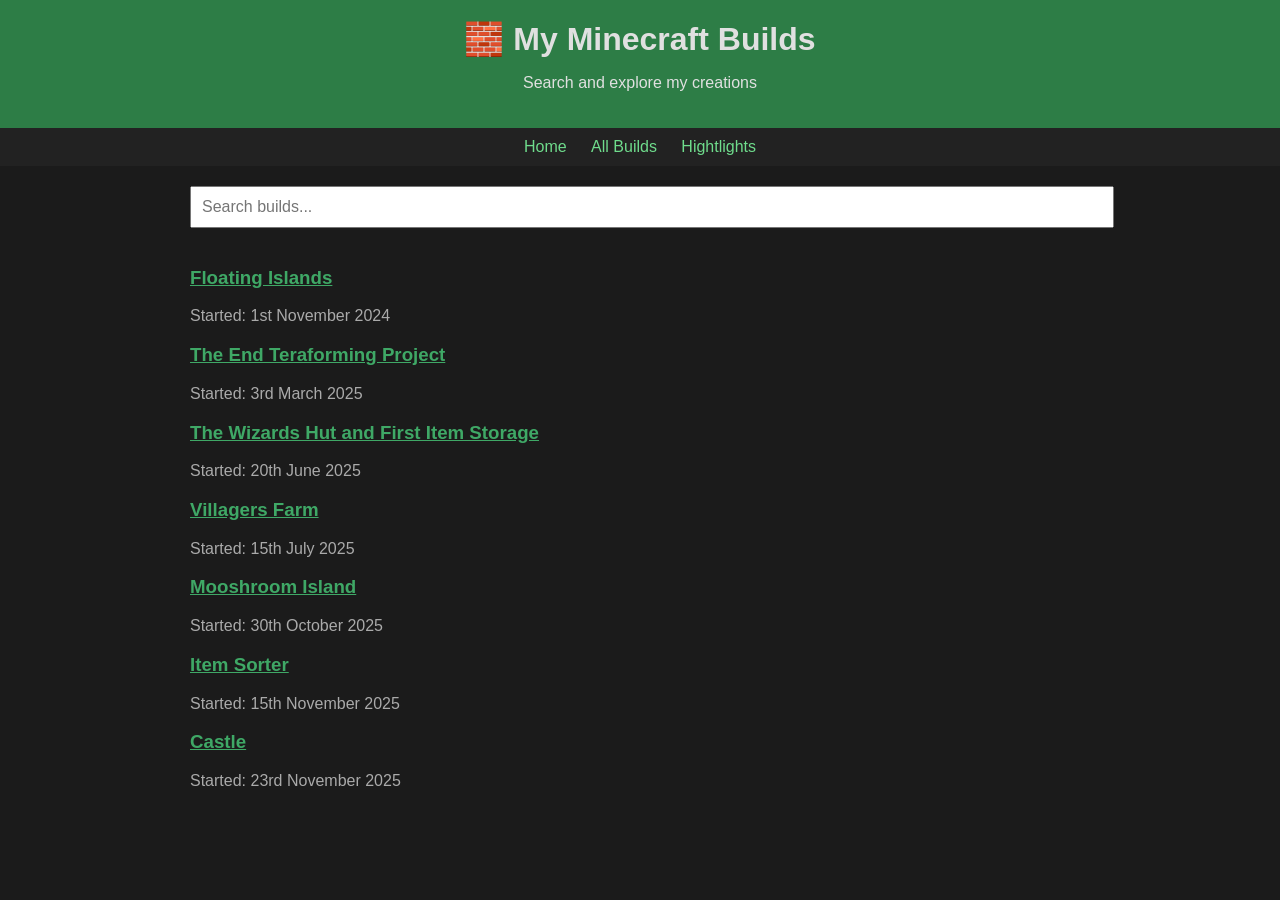
<file: index.html>
<!DOCTYPE html>
<html lang="en">
<head>
    <meta charset="UTF-8">
    <title>Minecraft Blog</title>
    <link rel="icon" type="image/x-icon" href="/images/favicon.ico">
    <link rel="stylesheet" href="style.css">

</head>
<body>

<header id="top">
    <h1>🧱 My Minecraft Builds</h1>
    <p>Search and explore my creations</p>
</header>

<nav>
    <a href="index.html">Home</a>
    <a href="all-builds.html">All Builds</a>
    <a href="highlights.html">Hightlights</a>
</nav>

<main>
    <input type="text" id="searchInput" placeholder="Search builds...">

    <div id="results">
        <div class="page" data-title="Floating Islands">
            <h3><a href="floating-island.html">Floating Islands</a></h3>
            <div class="date">Started: 1st November 2024</div>
        </div>

        <div class="page" data-title="The End Teraforming Project">
            <h3><a href="the-end.html">The End Teraforming Project</a></h3>
            <div class="date">Started: 3rd March 2025</div>
        </div>

        <div class="page" data-title="The Wizards Hut">
            <h3><a href="wizards-hut.html">The Wizards Hut and First Item Storage</a></h3>
            <div class="date">Started: 20th June 2025</div>
        </div>

        <div class="page" data-title="Villagers Farm">
            <h3><a href="villagers-farm.html">Villagers Farm</a></h3>
            <div class="date">Started: 15th July 2025</div>
        </div>

        <div class="page" data-title="Mooshroom Island">
            <h3><a href="mooshroom-island.html">Mooshroom Island</a></h3>
            <div class="date">Started: 30th October 2025</div>
        </div>

        <div class="page" data-title="Item Sorter">
            <h3><a href="item-sorter.html">Item Sorter</a></h3>
            <div class="date">Started: 15th November 2025</div>
        </div>

        <div class="page" data-title="Castle">
            <h3><a href="castle.html">Castle</a></h3>
            <div class="date">Started: 23rd November 2025</div>
        </div>
    </div>
</main>

<button id="backToTop" onclick="scrollToTop()">↑</button>

<script>
const searchInput = document.getElementById("searchInput");
const entries = document.querySelectorAll(".page");

searchInput.addEventListener("keyup", () => {
    const value = searchInput.value.toLowerCase();
    entries.forEach(page => {
        const title = page.dataset.title.toLowerCase();
        page.style.display = title.includes(value) ? "block" : "none";
    });
});

const backToTop = document.getElementById("backToTop");

window.addEventListener("scroll", () => {
    backToTop.style.display = window.scrollY > 300 ? "block" : "none";
});

function scrollToTop() {
    window.scrollTo({ top: 0, behavior: "smooth" });
}
</script>

</body>
</html>
</file>
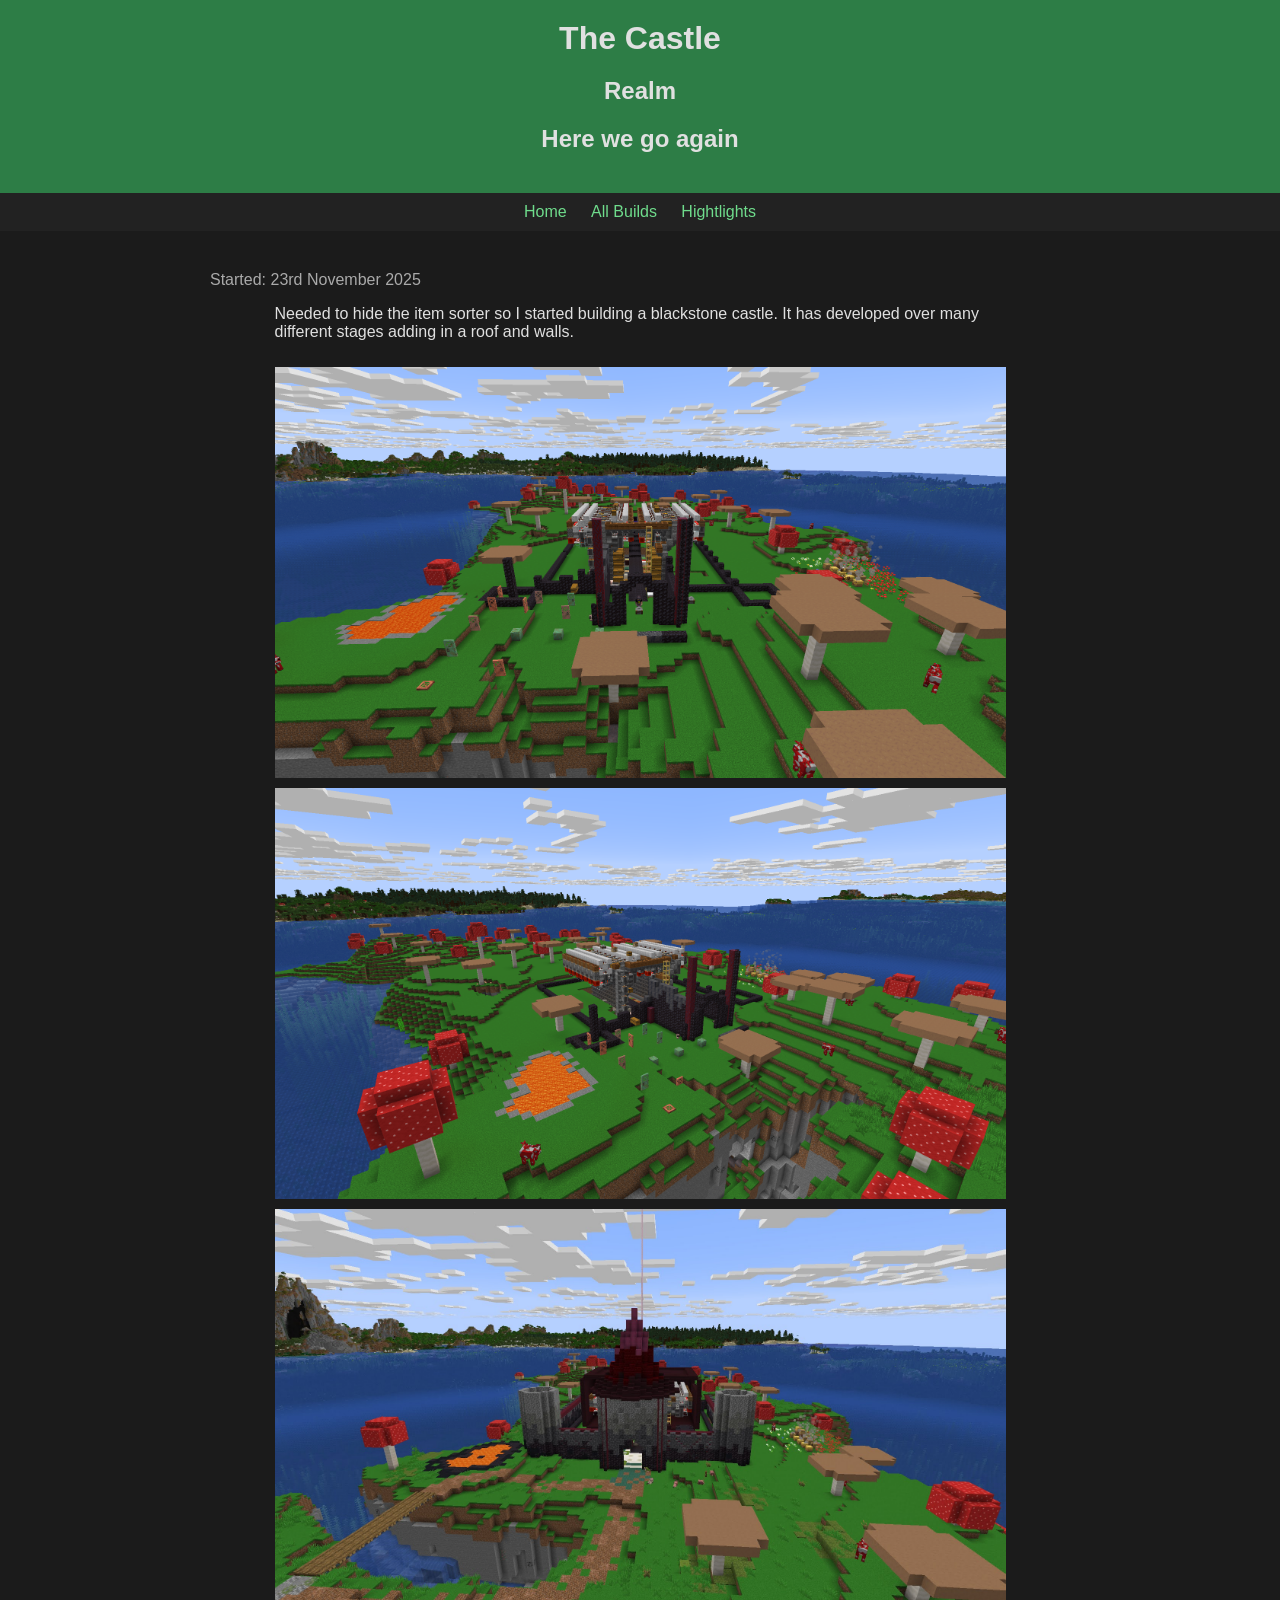
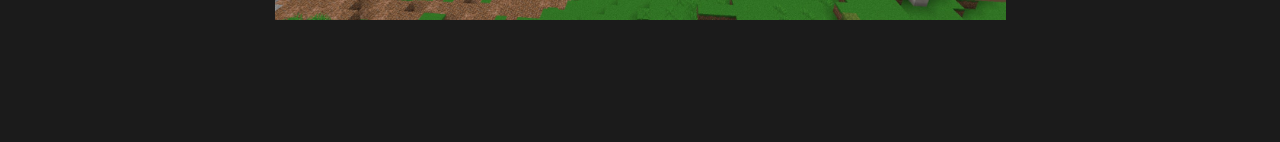
<file: castle.html>
<!DOCTYPE html>
<html lang="en">
<head>
    <meta charset="UTF-8">
    <title>The Castle</title>
    <link rel="stylesheet" href="style.css">
</head>
<body>

<header id="top">
    <h1>The Castle</h1>
    <h2>Realm</h2>
    <h2>Here we go again</h2>
</header>

<nav>
    <a href="index.html">Home</a>
    <a href="all-builds.html">All Builds</a>
    <a href="highlights.html">Hightlights</a>
</nav>

<main>
    <div class="build">
        <div class="date">Started: 23rd November 2025</div>
        <p class="center">
            Needed to hide the item sorter so I started building a blackstone castle.
            It has developed over many different stages adding in a roof and walls.
        </p>
        <img src="images/castle/front-inprogress.png" alt="Castle" class="center">
        <img src="images/castle/front-inprogress1.png" alt="Castle" class="center">
        <img src="images/castle/front-inprogress2.png" alt="Castle" class="center">
        <p class="center">
            
        </p>

    </div>
</main>

<button id="backToTop" onclick="scrollToTop()">↑</button>

<script>
const backToTop = document.getElementById("backToTop");

window.addEventListener("scroll", () => {
    backToTop.style.display = window.scrollY > 300 ? "block" : "none";
});

function scrollToTop() {
    window.scrollTo({ top: 0, behavior: "smooth" });
}
</script>

</body>
</html>
</file>
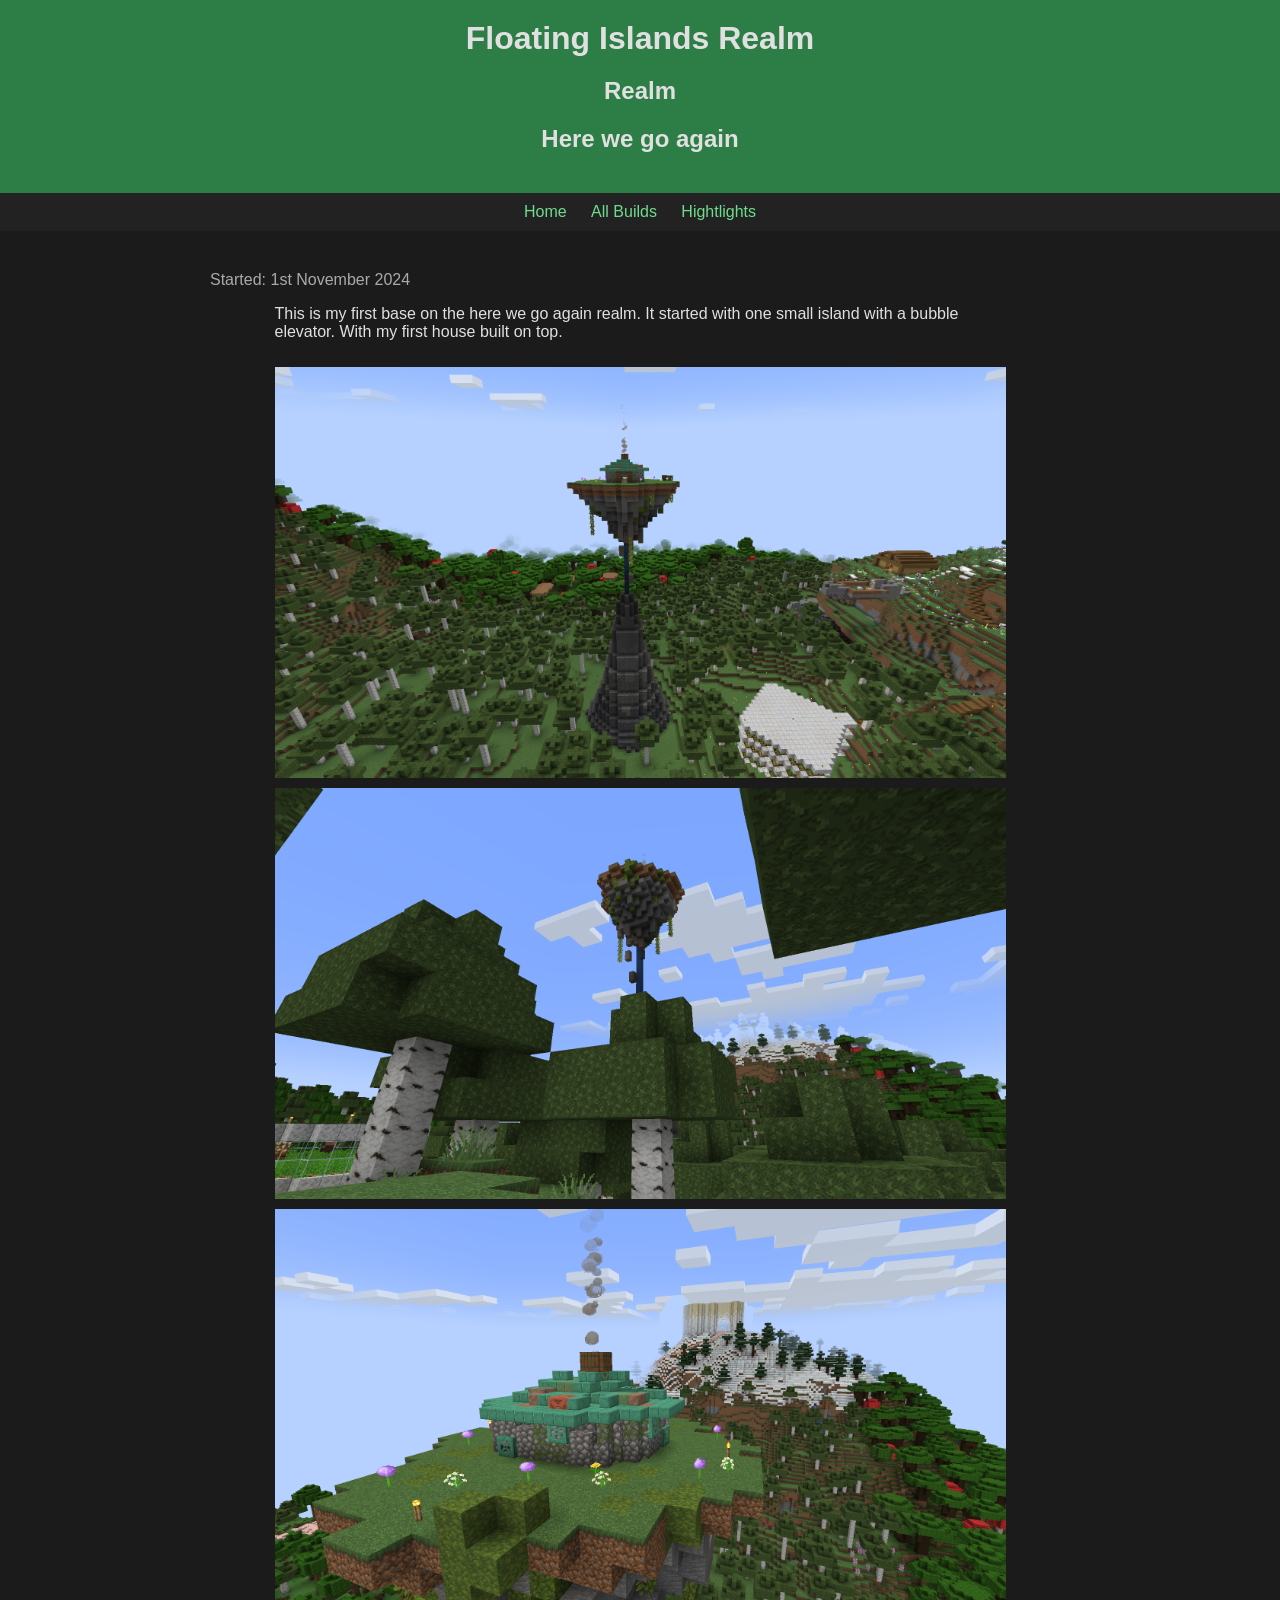
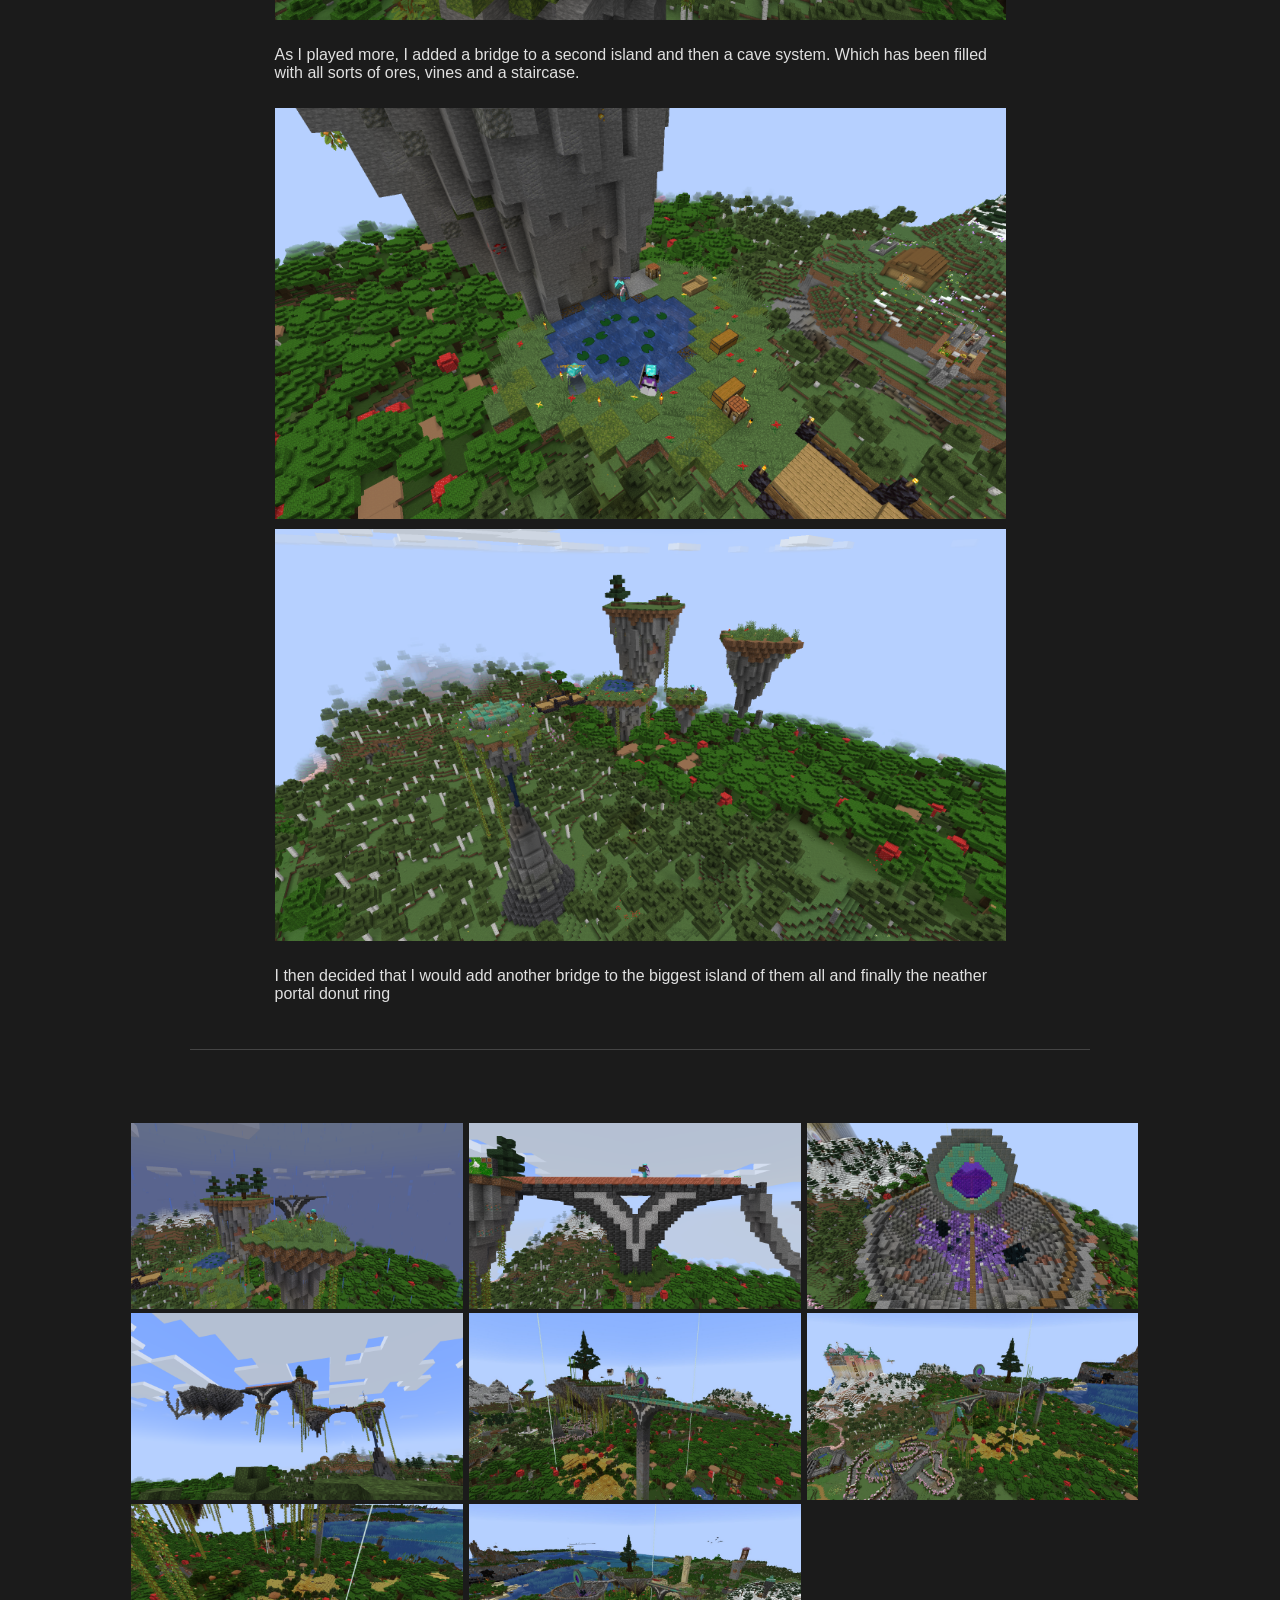
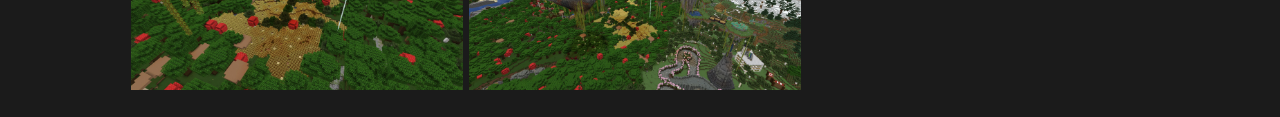
<file: floating-island.html>
<!DOCTYPE html>
<html lang="en">
<head>
    <meta charset="UTF-8">
    <title>Floating Islands</title>
    <link rel="stylesheet" href="style.css">
</head>
<body>

<header id="top">
    <h1>Floating Islands Realm</h1>
    <h2>Realm</h2>
    <h2>Here we go again</h2>
</header>

<nav>
    <a href="index.html">Home</a>
    <a href="all-builds.html">All Builds</a>
    <a href="highlights.html">Hightlights</a>
</nav>

<main>
    <div class="buildbottom">
        <div class="date">Started: 1st November 2024</div>
        <p class="center">
            This is my first base on the here we go again realm.
            It started with one small island with a bubble elevator. 
            With my first house built on top. 
        </p>
        <img src="images/floating-island/first-1.png" alt="Not Found" class="center">
        <img src="images/floating-island/first-2.png" alt="Not Found" class="center">
        <img src="images/floating-island/first-3.png" alt="Not Found" class="center">
        <p class="center">
            As I played more, I added a bridge to a second island and then a cave system.
            Which has been filled with all sorts of ores, vines and a staircase. 
        </p>
        <img src="images/floating-island/pond-1.png" alt="Not Found" class="center">
        <img src="images/floating-island/pond-2.png" alt="Not Found" class="center">
        <p class="center">
            I then decided that I would add another bridge to the biggest island of them all and finally the neather portal donut ring
        </p>

    </div>
</main>

<main class="highlight">
    <div class="row">
        <div class="column">
            <img src="images/floating-island/bridge-1.png" alt="Not Found" style="width:100%">
            <img src="images/floating-island/main-1.png" alt="Not Found" style="width:100%">
            <img src="images/floating-island/wheatfield.png" alt="Not Found" style="width:100%">
        </div>
        <div class="column">
            <img src="images/floating-island/bridge-2.png" alt="Not Found" style="width:100%">
            <img src="images/floating-island/main-2.png" alt="Not Found" style="width:100%">
            <img src="images/floating-island/main-4.png" alt="Not Found" style="width:100%">
        </div>
        <div class="column">
            <img src="images/floating-island/donut-1.png" alt="Not Found" style="width:100%">
            <img src="images/floating-island/main-3.png" alt="Not Found" style="width:100%">
        </div>
        
    </div>
</main>

<button id="backToTop" onclick="scrollToTop()">↑</button>

<script>
const backToTop = document.getElementById("backToTop");

window.addEventListener("scroll", () => {
    backToTop.style.display = window.scrollY > 300 ? "block" : "none";
});

function scrollToTop() {
    window.scrollTo({ top: 0, behavior: "smooth" });
}
</script>

</body>
</html>
</file>
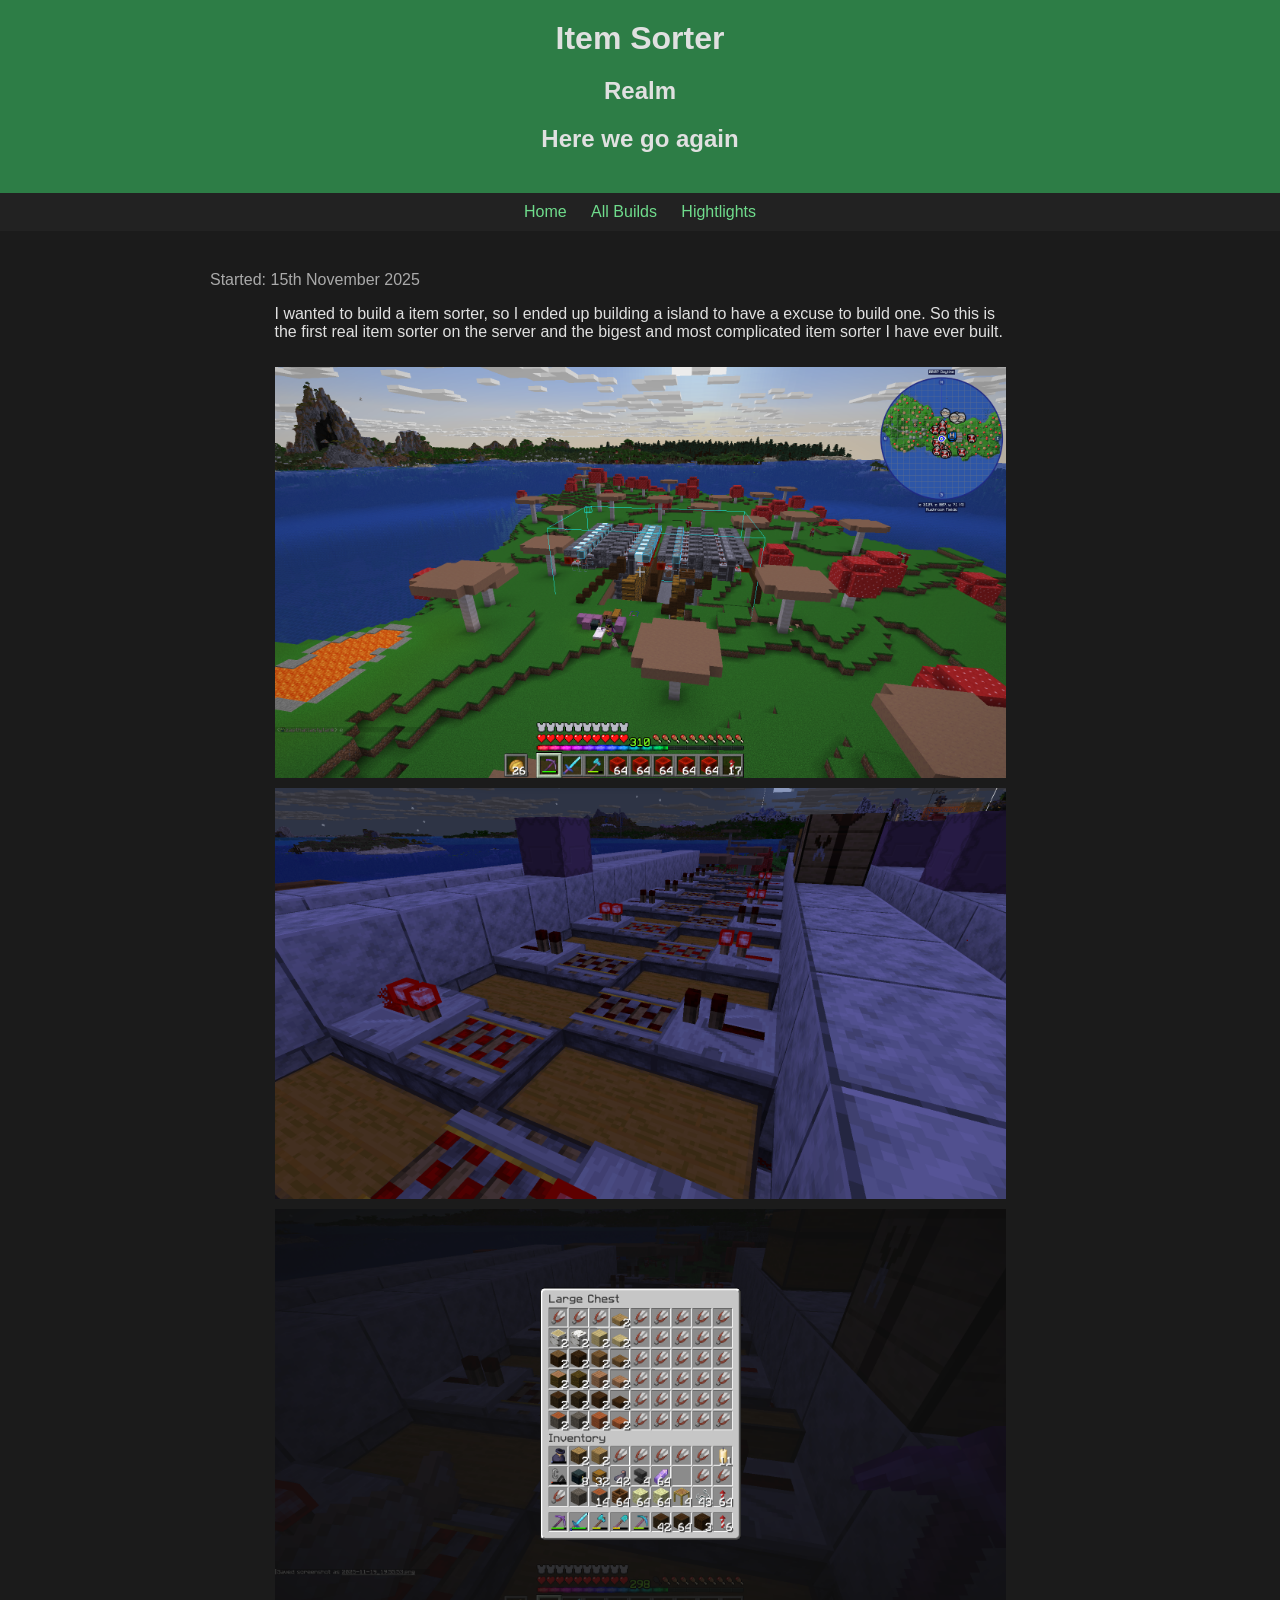
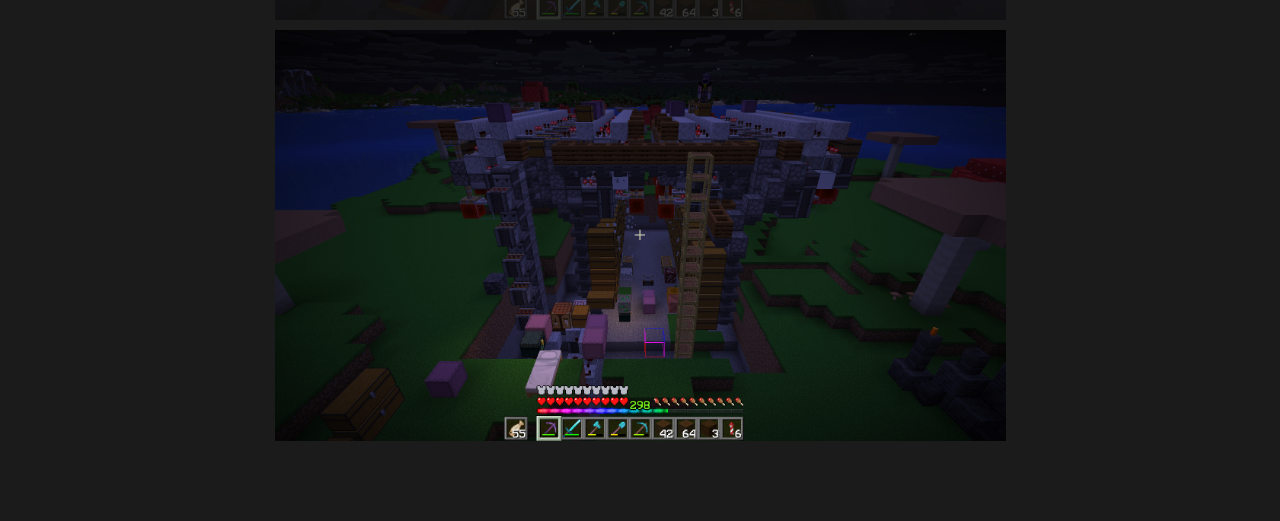
<file: item-sorter.html>
<!DOCTYPE html>
<html lang="en">
<head>
    <meta charset="UTF-8">
    <title>Item Sorter</title>
    <link rel="stylesheet" href="style.css">
</head>
<body>

<header id="top">
    <h1>Item Sorter</h1>
    <h2>Realm</h2>
    <h2>Here we go again</h2>
</header>

<nav>
    <a href="index.html">Home</a>
    <a href="all-builds.html">All Builds</a>
    <a href="highlights.html">Hightlights</a>
</nav>

<main>
    <div class="build">
        <div class="date">Started: 15th November 2025</div>
        <p class="center">
            I wanted to build a item sorter, so I ended up building a island to have a excuse to build one.
            So this is the first real item sorter on the server and the bigest and most complicated item sorter I have ever built.
        </p>
        <img src="images/item-sorter/planning.png" alt="Item sorter" class="center">
        <img src="images/item-sorter/sorting-chest.png" alt="Item sorter" class="center">
        <img src="images/item-sorter/sorting-chest-1.png" alt="Item sorter" class="center">
        <img src="images/item-sorter/test-run.png" alt="Item sorter" class="center">
    </div>
</main>

<button id="backToTop" onclick="scrollToTop()">↑</button>

<script>
const backToTop = document.getElementById("backToTop");

window.addEventListener("scroll", () => {
    backToTop.style.display = window.scrollY > 300 ? "block" : "none";
});

function scrollToTop() {
    window.scrollTo({ top: 0, behavior: "smooth" });
}
</script>

</body>
</html>
</file>
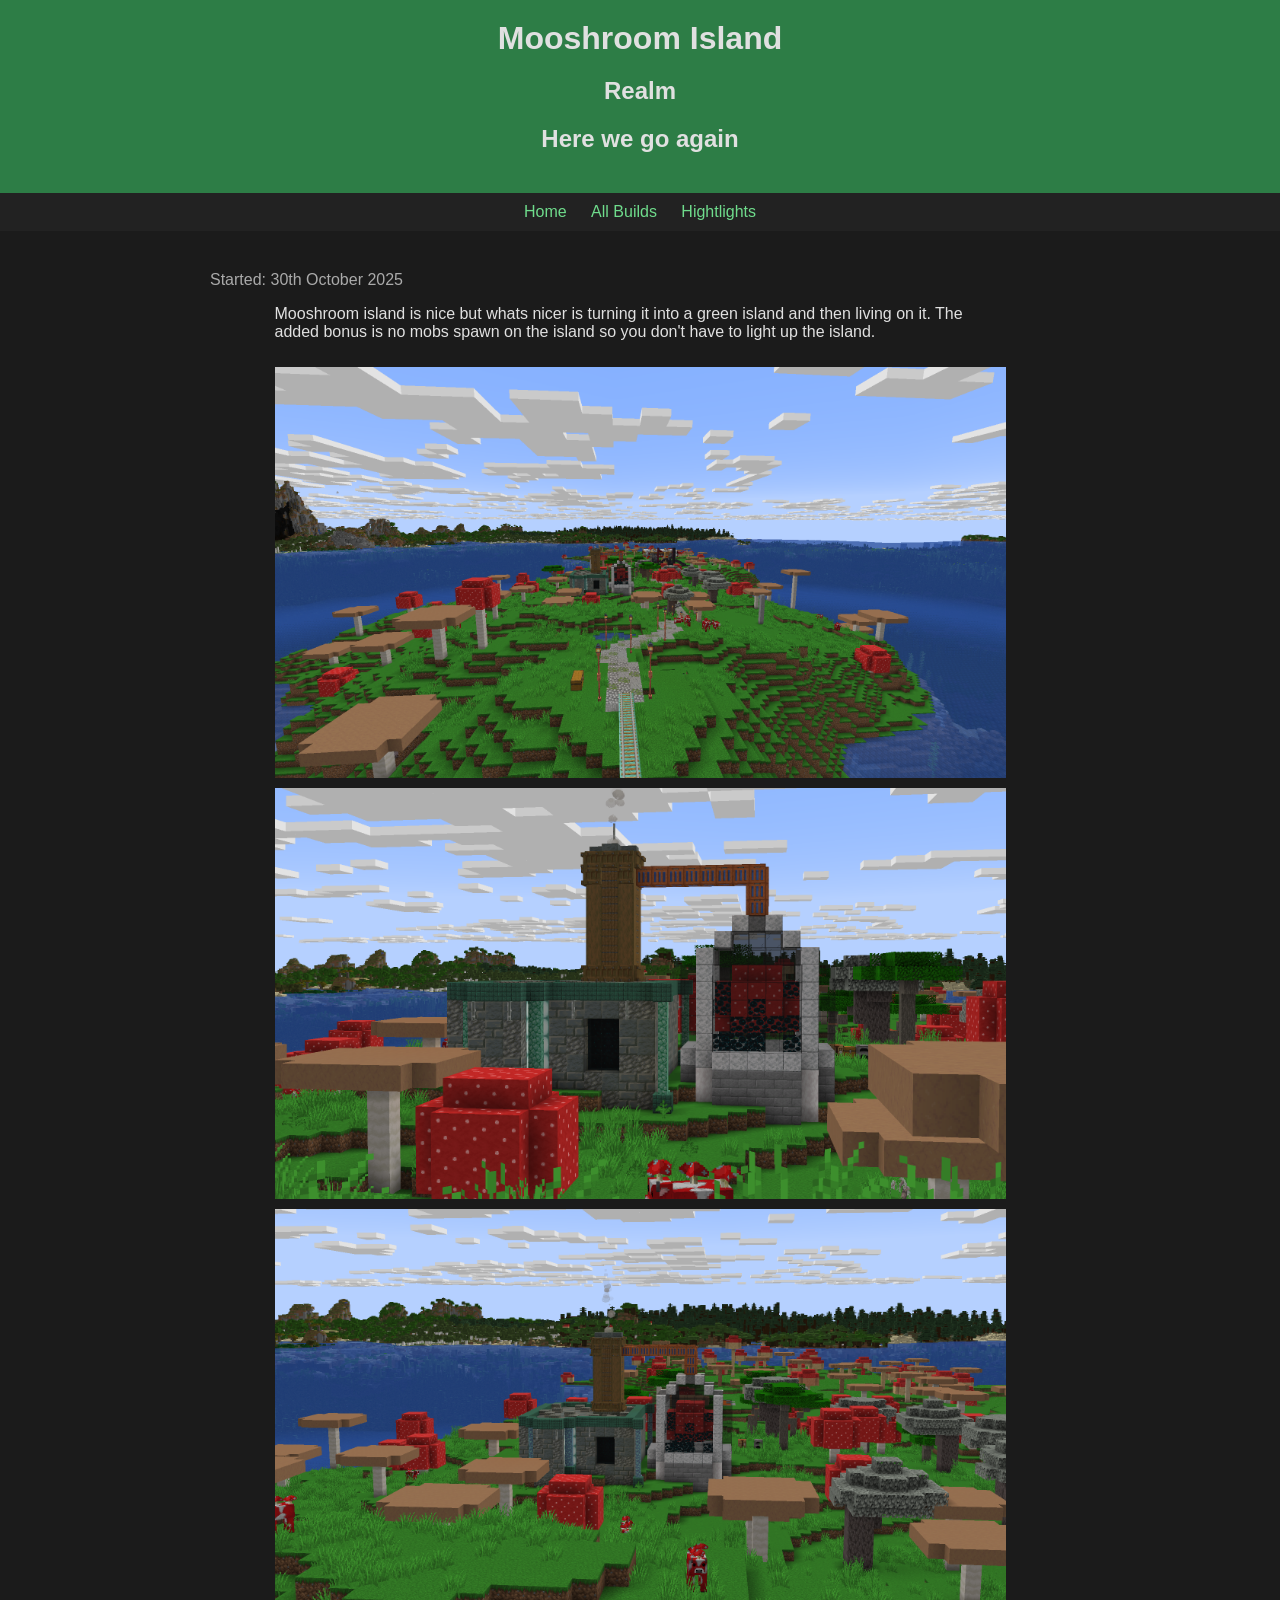
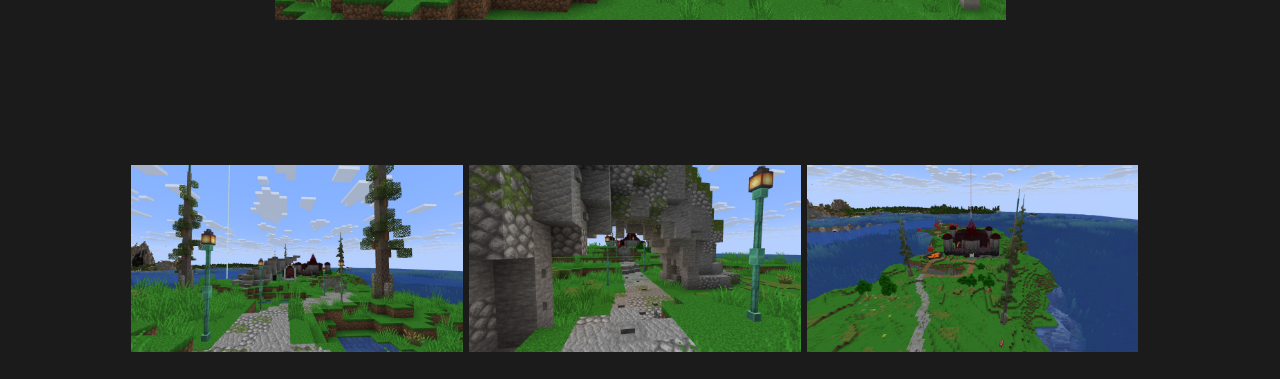
<file: mooshroom-island.html>
<!DOCTYPE html>
<html lang="en">
<head>
    <meta charset="UTF-8">
    <title>Mooshroom Island</title>
    <link rel="stylesheet" href="style.css">
</head>
<body>

<header id="top">
    <h1>Mooshroom Island</h1>
    <h2>Realm</h2>
    <h2>Here we go again</h2>
</header>

<nav>
    <a href="index.html">Home</a>
    <a href="all-builds.html">All Builds</a>
    <a href="highlights.html">Hightlights</a>
</nav>

<main>
    <div class="build">
        <div class="date">Started: 30th October 2025</div>
        <p class="center">
            Mooshroom island is nice but whats nicer is turning it into a green island and then living on it. 
            The added bonus is no mobs spawn on the island so you don't have to light up the island.
        </p>
        <img src="images/mooshroom-island/start.png" alt="Mooshroom Island" class="center">
        <img src="images/mooshroom-island/mooshroom-containment.png" alt="Mooshroom Island" class="center">
        <img src="images/mooshroom-island/mooshroom-containment-1.png" alt="Mooshroom Island" class="center">
        <p class="center">
            
        </p>


    </div>
</main>

<main class="highlight">
    <div class="row">
        <div class="column">
            <img src="images/mooshroom-island/start-1.png" style="width:100%">

        </div>
        <div class="column">
            <img src="images/mooshroom-island/rock.png" style="width:100%">

        </div>
        <div class="column">
            <img src="images/mooshroom-island/trees.png"  style="width:100%">

        </div>
        
    </div>
</main>

<button id="backToTop" onclick="scrollToTop()">↑</button>

<script>
const backToTop = document.getElementById("backToTop");

window.addEventListener("scroll", () => {
    backToTop.style.display = window.scrollY > 300 ? "block" : "none";
});

function scrollToTop() {
    window.scrollTo({ top: 0, behavior: "smooth" });
}
</script>

</body>
</html>
</file>
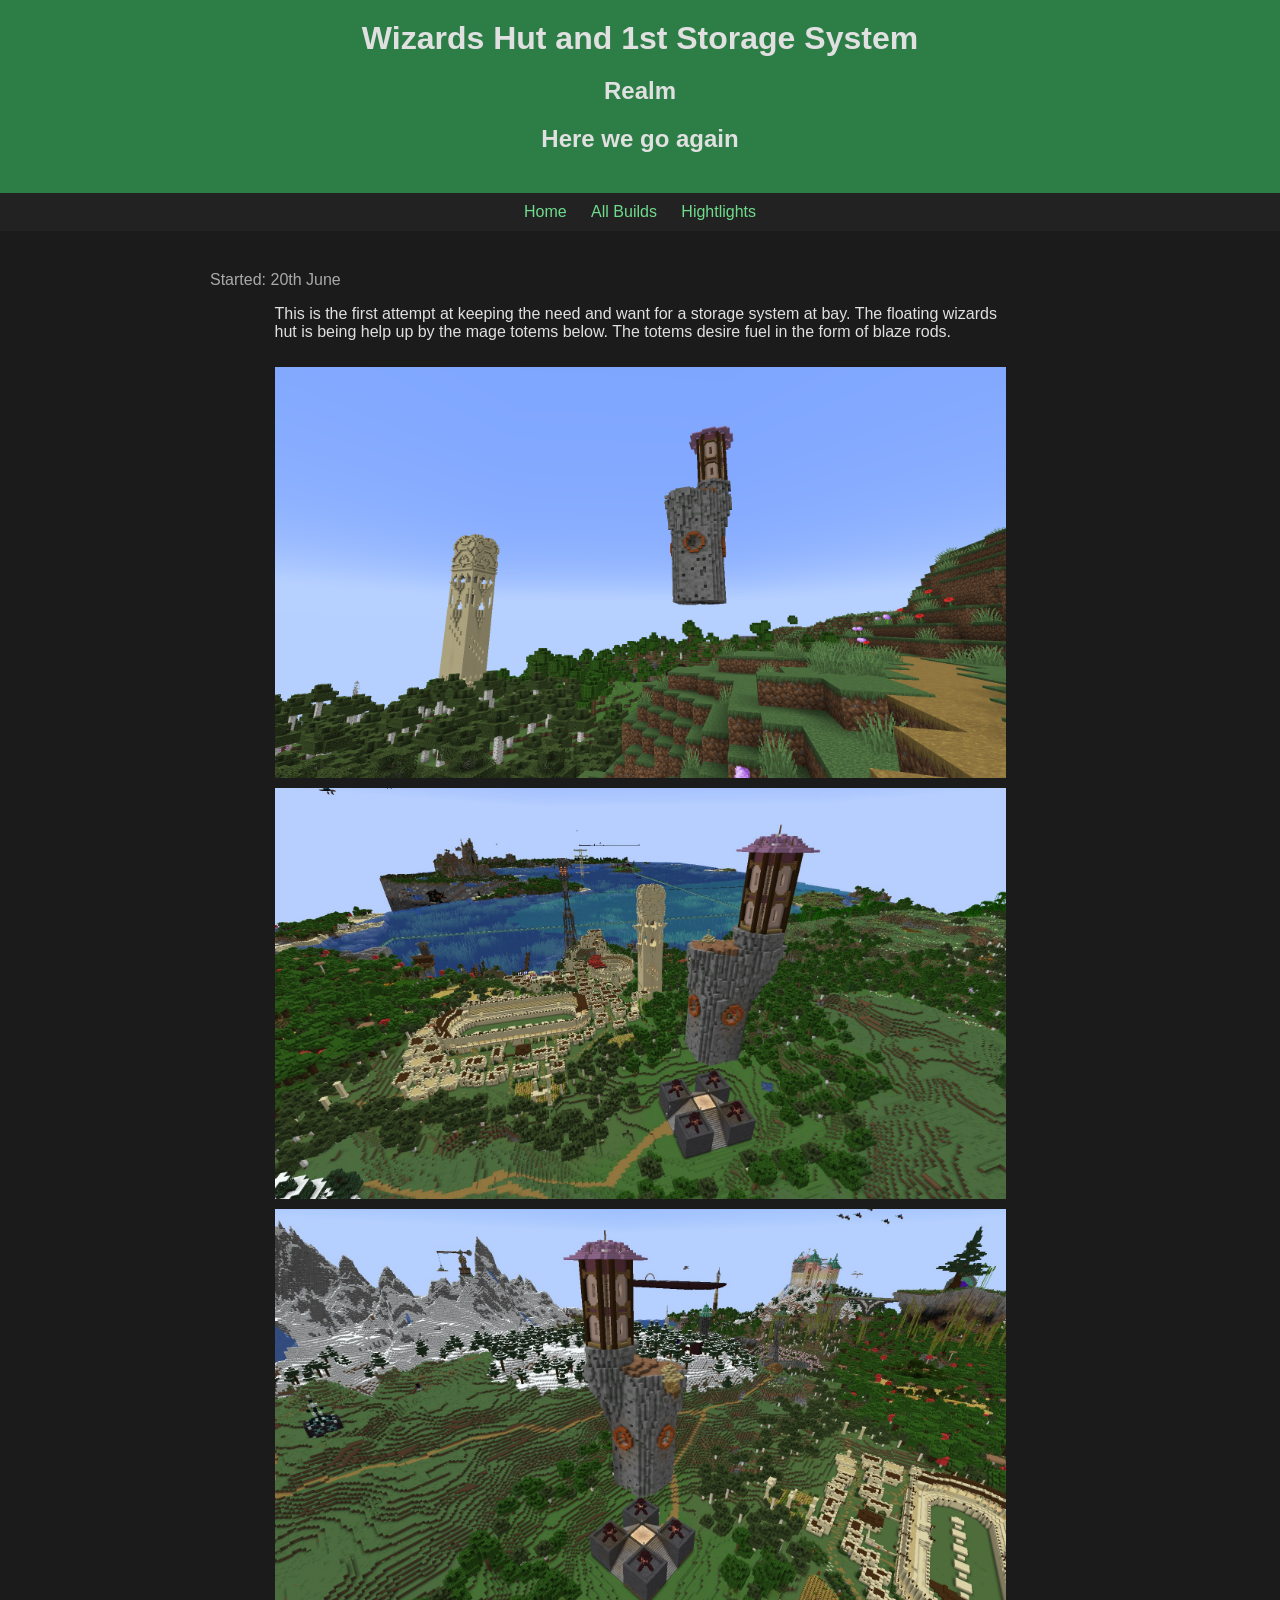
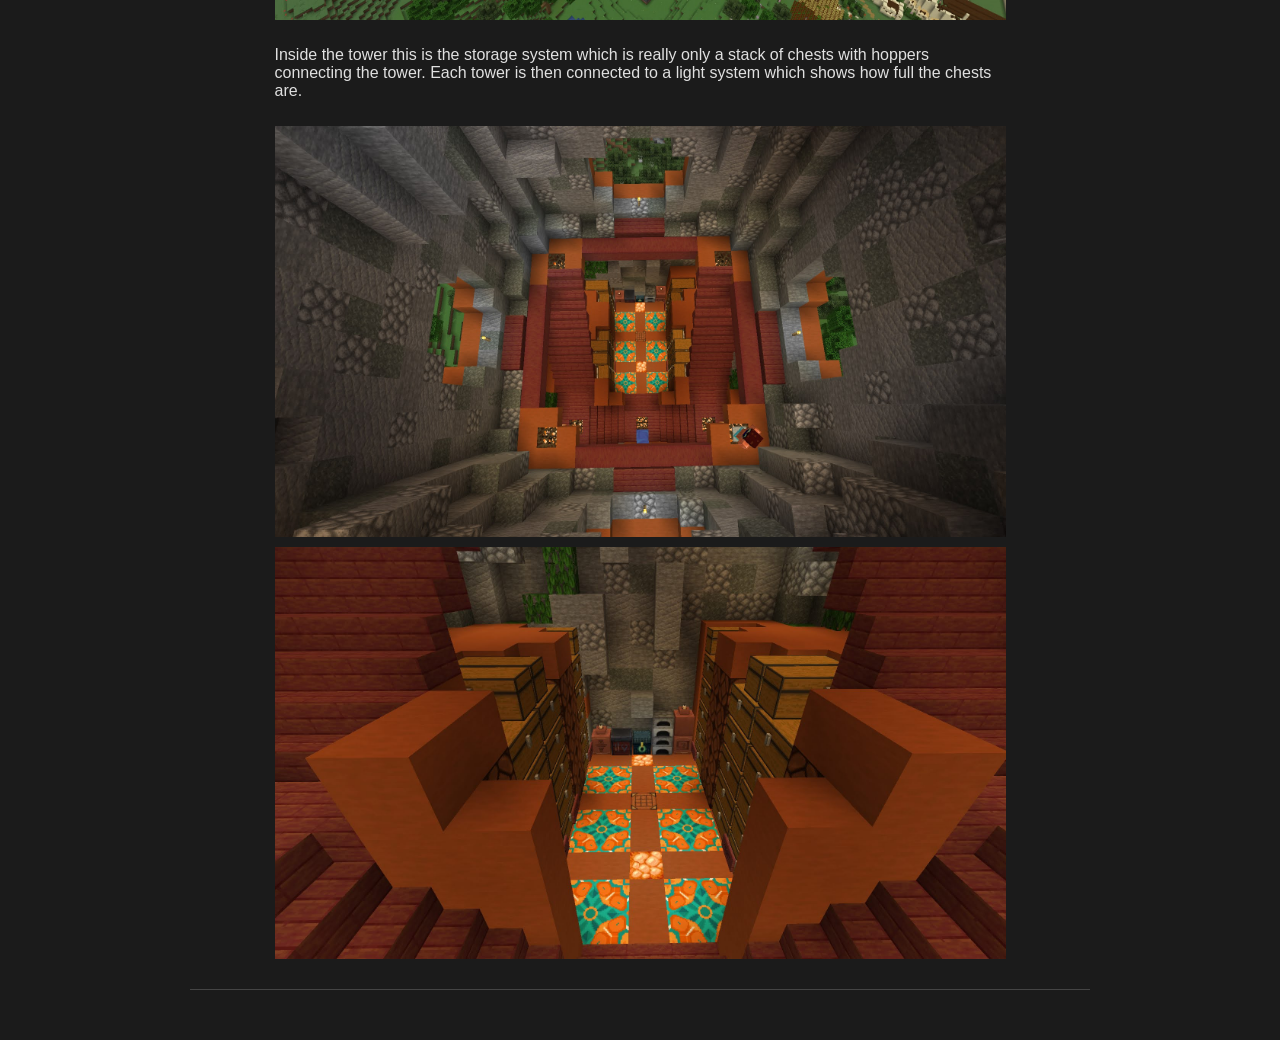
<file: wizards-hut.html>
<!DOCTYPE html>
<html lang="en">
<head>
    <meta charset="UTF-8">
    <title>Wizards Hut</title>
    <link rel="stylesheet" href="style.css">
</head>
<body>

<header id="top">
    <h1>Wizards Hut and 1st Storage System</h1>
    <h2>Realm</h2>
    <h2>Here we go again</h2>
</header>

<nav>
    <a href="index.html">Home</a>
    <a href="all-builds.html">All Builds</a>
    <a href="highlights.html">Hightlights</a>
</nav>

<main>
    <div class="buildbottom">
        <div class="date">Started: 20th June</div>
        <p class="center">
            This is the first attempt at keeping the need and want for a storage system at bay.
            The floating wizards hut is being help up by the mage totems below.
            The totems desire fuel in the form of blaze rods.
        </p>
        <img src="images/wizard-hut/wizard-hut.png" alt="Floating Wizard Hut" class="center">
        <img src="images/wizard-hut/wizard-hut-1.png" alt="Floating Wizard Hut" class="center">
        <img src="images/wizard-hut/wizard-hut-2.png" alt="Floating Wizard Hut" class="center">

        <p class="center">
            Inside the tower this is the storage system which is really only a stack of chests with hoppers connecting the tower.
            Each tower is then connected to a light system which shows how full the chests are.
        </p>

        <img src="images/wizard-hut/inside.png" alt="Floating Wizard Hut" class="center">
        <img src="images/wizard-hut/inside-1.png" alt="Floating Wizard Hut" class="center">

    </div>
</main>

<button id="backToTop" onclick="scrollToTop()">↑</button>

<script>
const backToTop = document.getElementById("backToTop");

window.addEventListener("scroll", () => {
    backToTop.style.display = window.scrollY > 300 ? "block" : "none";
});

function scrollToTop() {
    window.scrollTo({ top: 0, behavior: "smooth" });
}
</script>

</body>
</html>
</file>
<file: style.css>
body {
    margin: 0;
    font-family: Arial, sans-serif;
    background-color: #1b1b1b;
    color: #e0e0e0;
}

header {
    background: #2d7d46;
    padding: 20px;
    text-align: center;
}

header h1 {
    margin: 0;
}

nav {
    background: #222;
    padding: 10px;
    text-align: center;
}

nav a {
    color: #6fdc8c;
    margin: 0 10px;
    text-decoration: none;
}

nav a:hover {
    text-decoration: underline;
}

main {
    max-width: 900px;
    margin: auto;
    padding: 20px;
}

main a:link, a:visited {
    color: #3fa866;
}

.highlight {
    max-width: 80%;
    margin: auto;
    padding: 20px;
}

.build {
    max-width: 900px;
    margin: auto;
    padding: 20px;
    padding-bottom: 20px;
    margin-bottom: 30px;
}

.buildbottom {
    max-width: 900px;
    margin: auto;
    padding: 20px;
    border-bottom: 1px solid #444;
    padding-bottom: 20px;
    margin-bottom: 30px;
}

.date {
    font-size: 1em;
    color: #aaa;
}

img.date {
    max-width: 2.5%;
}

/* centers text */
.center {
    display: block;
    margin-left: auto; 
    margin-right: auto;
    width: 85%;
    padding-bottom: 10px;
}

/* Three image containers (use 32.4% for 3, and 25% for four, and 50% for two, etc) */
.column {
  float: left;
  width: 32.4%;
  padding: 3px;
}

/* Clear floats after image containers */
.row::after {
  content: "";
  clear: both;
  display: table;
}

/* Back to top button */
#backToTop {
    position: fixed;
    bottom: 30px;
    right: 30px;
    width: 50px;
    height: 50px;
    border-radius: 50%;
    border: none;
    background: #2d7d46;
    color: white;
    font-size: 20px;
    display: none;
    cursor: pointer;
}

#backToTop:hover {
    background: #3fa866;
}

input[type="text"] {
    width: 100%;
    padding: 10px;
    font-size: 16px;
    margin-bottom: 20px;
}
</file>
